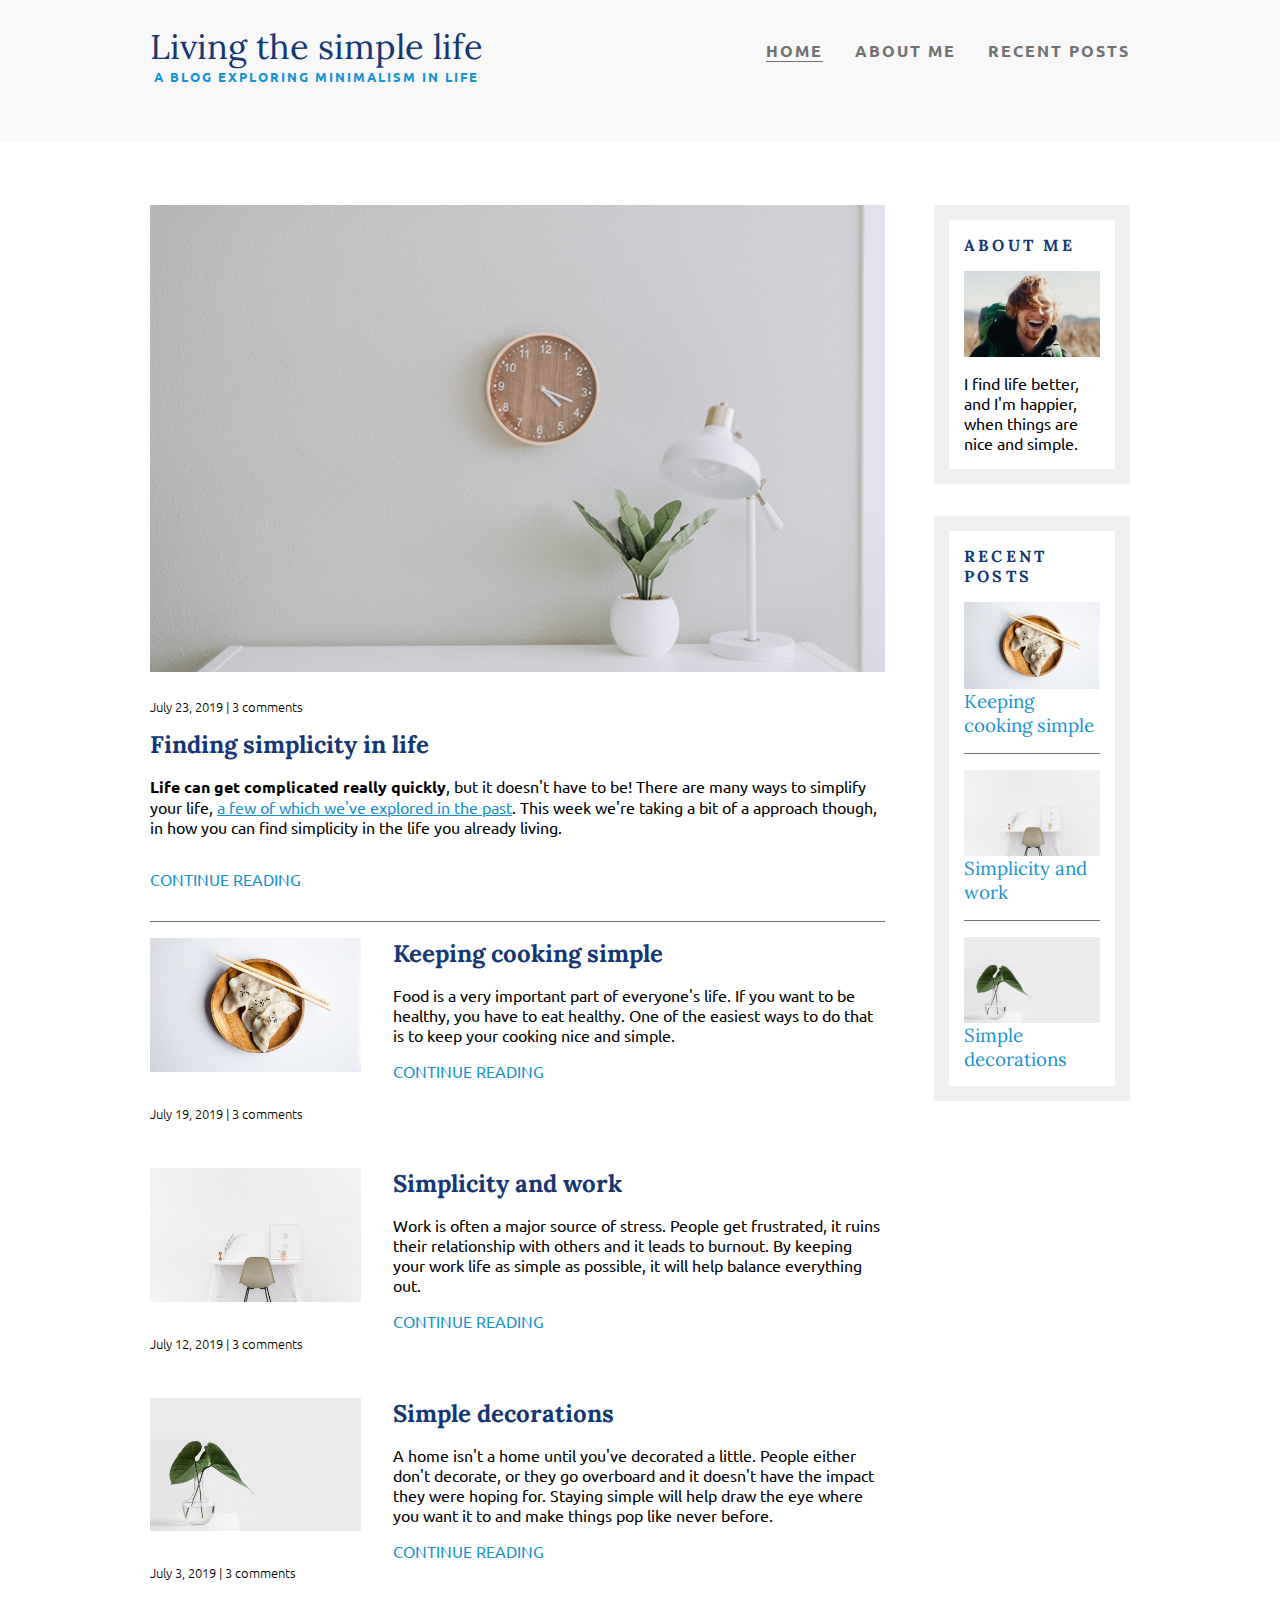
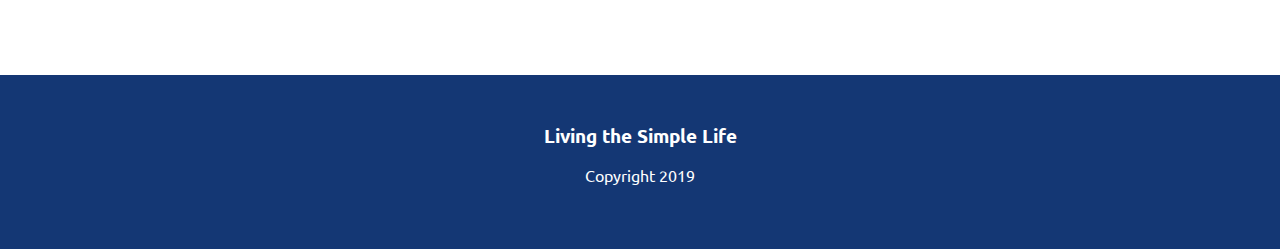
<file: index.html>
<!DOCTYPE html>
<html>
    <head>
        <title>Responsive Website</title>
        <link rel="preconnect" href="https://fonts.gstatic.com">
        <link href="https://fonts.googleapis.com/css2?family=Lora:wght@400;700&display=swap" rel="stylesheet"> 
        <link rel="preconnect" href="https://fonts.gstatic.com">
        <link href="https://fonts.googleapis.com/css2?family=Ubuntu:wght@300;400;700&display=swap" rel="stylesheet"> 
        <link href="css/index.css" rel="stylesheet">
    </head>
    <body>
        <header>
            <div class="container">
                <div class="heading">
                    <h1>Living the simple life</h1>
                    <p class="subhead">A BLOG EXPLORING MINIMALISM IN LIFE</p>
                </div>
                <nav>
                    <ul class="nav">
                        <li class="nav-li"><a href="#" class="current">HOME</a></li>
                        <li class="nav-li"><a href="about.html">ABOUT ME</a></li>
                        <li class="nav-li"><a href="recent-posts.html">RECENT POSTS</a></li>
                    </ul>
                </nav>
            </div>
        </header>

        <div class="container">
            <main role="main">
               <article class="article-featured">
                   <h2>Finding simplicity in life</h2>
                   <img src="images/life.jpg" alt="">
                   <p class="info">July 23, 2019 | 3 comments</p>
                   <p><strong>Life can get complicated really quickly</strong>, but it doesn't have to be! There are many ways to simplify your life, <a href="#">a few of which we've explored in the past</a>. This week we're taking a bit of a approach though, in how you can find simplicity in the life you already living.</p>
                   <p class="cont-space"><a href="#">CONTINUE READING</a></p>
               </article> 

               <article class="article-recent">
                   <div class="article-content">
                       <h2>Keeping cooking simple</h2>
                       <p>Food is a very important part of everyone's life. If you want to be healthy, you have to eat healthy. One of the easiest ways to do that is to keep your cooking nice and simple.</p>
                       <p class="cont-space"><a href="#">CONTINUE READING</a></p>
                   </div>
                   <div class="article-extras">
                       <img src="images/food.jpg" alt=""  class="image-full">
                       <p class="info">July 19, 2019 | 3 comments</p>
                   </div>
               </article>

               <article class="article-recent">
                    <div class="article-content">
                        <h2>Simplicity and work</h2>
                        <p>Work is often a major source of stress. People get frustrated, it ruins their relationship with others and it leads to burnout. By keeping your work life as simple as possible, it will help balance everything out.</p>
                        <p class="cont-space"><a href="#">CONTINUE READING</a></p>
                    </div>
                    <div class="article-extras">
                        <img src="images/work.jpg" alt=""  class="image-full">
                        <p class="info">July 12, 2019 | 3 comments</p>
                    </div>
                </article>

                <article class="article-recent">
                    <div class="article-content">
                        <h2>Simple decorations</h2>
                        <p>A home isn't a home until you've decorated a little. People either don't decorate, or they go overboard and it doesn't have the impact they were hoping for. Staying simple will help draw the eye where you want it to and make things pop like never before.</p>
                        <p class="cont-space"><a href="#">CONTINUE READING</a></p>
                    </div>
                    <div class="article-extras">
                        <img src="images/deco.jpg" alt=""  class="image-full">
                        <p class="info">July 3, 2019 | 3 comments</p>
                    </div>
                </article>
            </main>

            <aside class="sidebar">
                <div class="about">
                    <h3 class="cont-space">ABOUT ME</h3>
                    <p>I find life better, and I'm happier, when things are nice and simple.</p>
                    <img src="images/about-me.jpg" alt="" class="image-full">
                </div>

                <div class="recent-art">
                    <h3 class="cont-space">RECENT POSTS</h3>
                    <div class="wid-recent">
                        <h3 class="wid-recent-title">Keeping cooking simple</h3>
                        <img src="images/food.jpg" alt="" class="image-full">
                    </div>

                    <div class="wid-recent">
                        <h3 class="wid-recent-title">Simplicity and work</h3>
                        <img src="images/work.jpg" alt="" class="image-full">
                    </div>
                    <div class="wid-recent">
                        <h3 class="wid-recent-title">Simple decorations</h3>
                        <img src="images/deco.jpg" alt="" class="image-full">
                    </div>
                </div>

            </aside>
        </div>

        <footer>
            <h3>Living the Simple Life</h3>
            <p>Copyright 2019</p>
        </footer>

    </body>
</html>
</file>
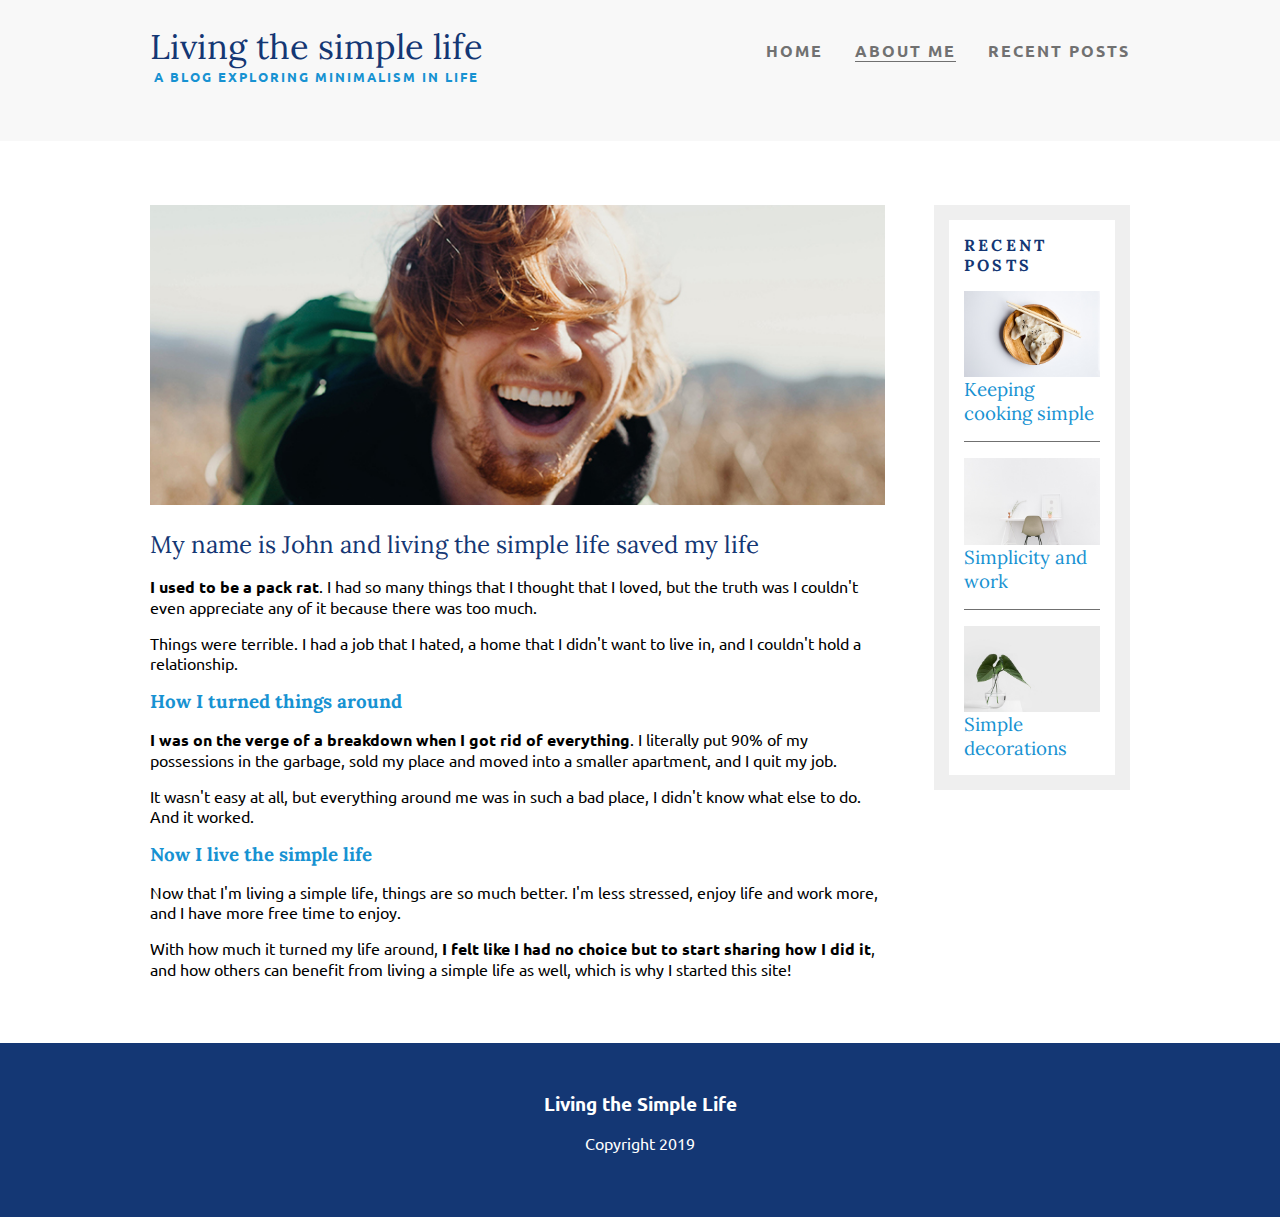
<file: about.html>
<!DOCTYPE html>
<html>
    <head>
        <title>Responsive Website</title>
        <link rel="preconnect" href="https://fonts.gstatic.com">
        <link href="https://fonts.googleapis.com/css2?family=Lora:wght@400;700&display=swap" rel="stylesheet"> 
        <link rel="preconnect" href="https://fonts.gstatic.com">
        <link href="https://fonts.googleapis.com/css2?family=Ubuntu:wght@300;400;700&display=swap" rel="stylesheet"> 
        <link href="css/index.css" rel="stylesheet">
    </head>
    <body>
        <header>
            <div class="container">
                <div class="heading">
                    <h1>Living the simple life</h1>
                    <p class="subhead">A BLOG EXPLORING MINIMALISM IN LIFE</p>
                </div>
                <nav>
                    <ul class="nav">
                        <li class="nav-li"><a href="index.html">HOME</a></li>
                        <li class="nav-li"><a href="#" class="current">ABOUT ME</a></li>
                        <li class="nav-li"><a href="recent-posts.html">RECENT POSTS</a></li>
                    </ul>
                </nav>
            </div>
        </header>

        <div class="container cnt-about">
            <main role="main">
                <img src="images/about-me.jpg" alt="" class="image-full">
                <h2>My name is John and living the simple life saved my life</h2>
                <p><strong>I used to be a pack rat</strong>. I had so many things that I thought that I loved, but the truth was I couldn't even appreciate any of it because there was too much. </p>
                <p>Things were terrible. I had a job that I hated, a home that I didn't want to live in, and I couldn't hold a relationship. </p>
                <h3>How I turned things around </h3>
                <p><strong>I was on the verge of a breakdown when I got rid of everything</strong>. I literally put 90% of my possessions in the garbage, sold my place and moved into a smaller apartment, and I quit my job. </p>
                <p>It wasn't easy at all, but everything around me was in such a bad place, I didn't know what else to do. And it worked. </p>
                <h3>Now I live the simple life </h3>
                <p>Now that I'm living a simple life, things are so much better. I'm less stressed, enjoy life and work more, and I have more free time to enjoy. </p>
                <p>With how much it turned my life around, <strong>I felt like I had no choice but to start sharing how I did it</strong>, and how others can benefit from living a simple life as well, which is why I started this site!</p>
            </main>

            <aside class="sidebar">
                <div class="recent-art">
                    <h3 class="cont-space">RECENT POSTS</h3>
                    <div class="wid-recent">
                        <h3 class="wid-recent-title">Keeping cooking simple</h3>
                        <img src="images/food.jpg" alt="" class="image-full">
                    </div>

                    <div class="wid-recent">
                        <h3 class="wid-recent-title">Simplicity and work</h3>
                        <img src="images/work.jpg" alt="" class="image-full">
                    </div>
                    <div class="wid-recent">
                        <h3 class="wid-recent-title">Simple decorations</h3>
                        <img src="images/deco.jpg" alt="" class="image-full">
                    </div>
                </div>

            </aside>
        </div>

        <footer>
            <h3>Living the Simple Life</h3>
            <p>Copyright 2019</p>
        </footer>

    </body>
</html>
</file>
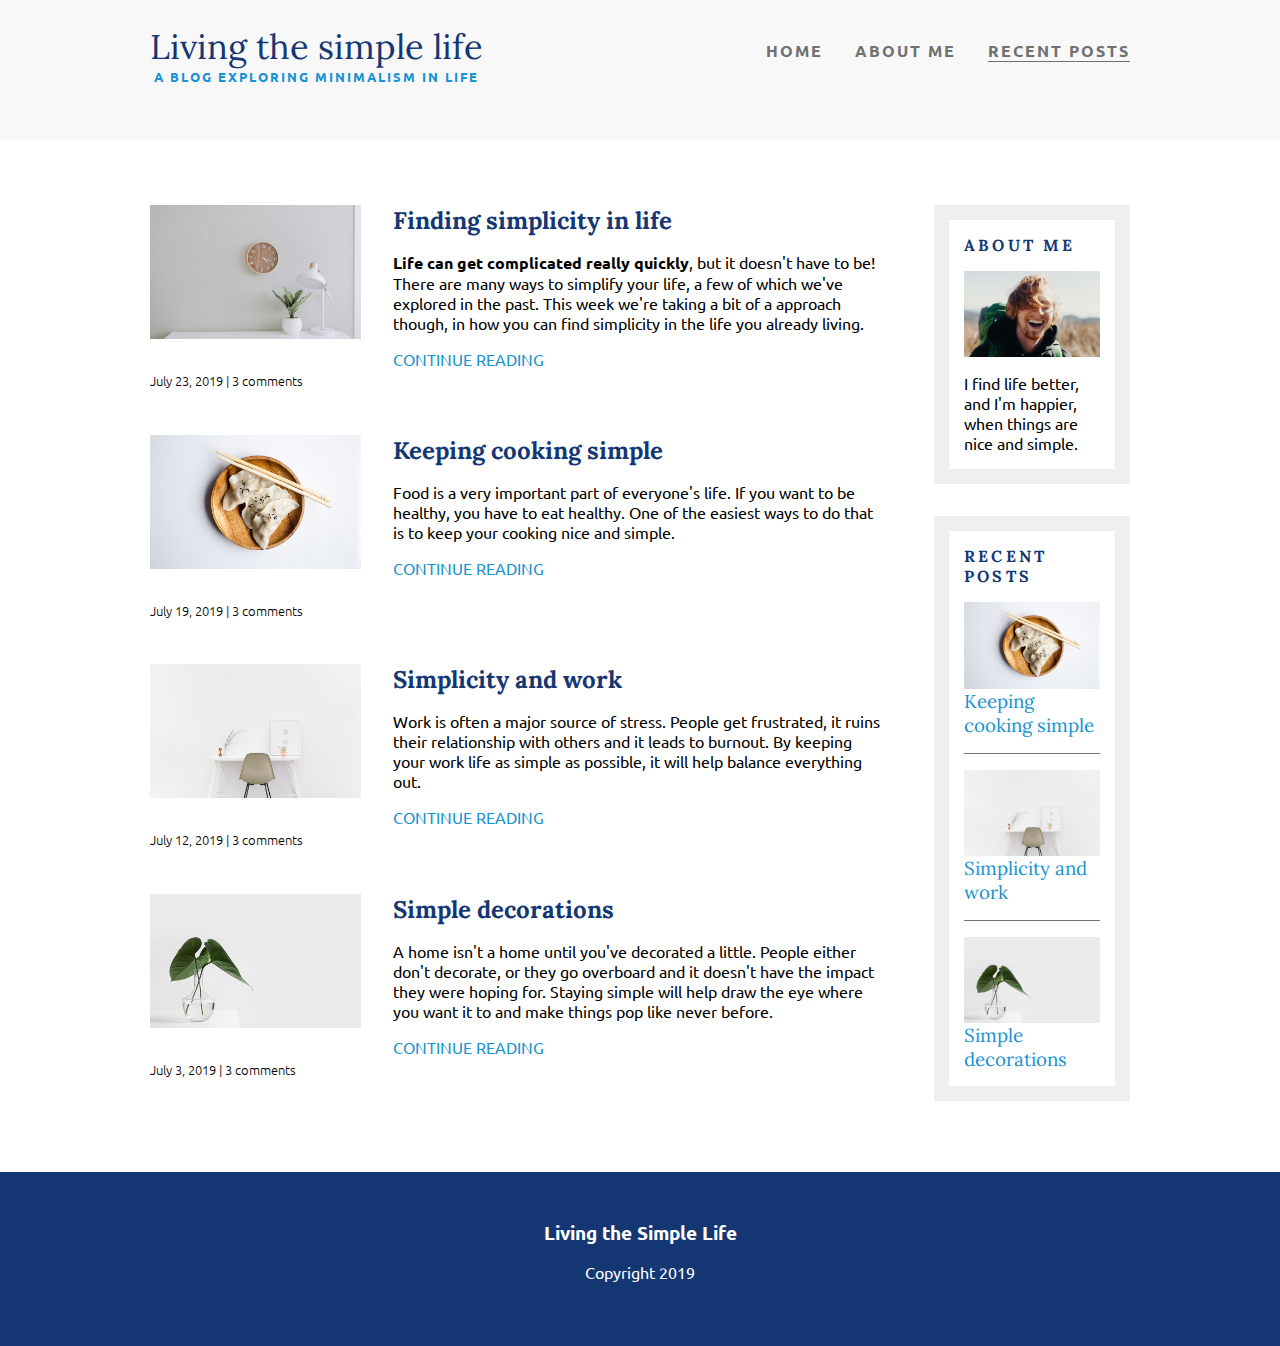
<file: recent-posts.html>
<!DOCTYPE html>
<html>
    <head>
        <title>Responsive Website</title>
        <link rel="preconnect" href="https://fonts.gstatic.com">
        <link href="https://fonts.googleapis.com/css2?family=Lora:wght@400;700&display=swap" rel="stylesheet"> 
        <link rel="preconnect" href="https://fonts.gstatic.com">
        <link href="https://fonts.googleapis.com/css2?family=Ubuntu:wght@300;400;700&display=swap" rel="stylesheet"> 
        <link href="css/index.css" rel="stylesheet">
    </head>
    <body>
        <header>
            <div class="container">
                <div class="heading">
                    <h1>Living the simple life</h1>
                    <p class="subhead">A BLOG EXPLORING MINIMALISM IN LIFE</p>
                </div>
                <nav>
                    <ul class="nav">
                        <li class="nav-li"><a href="index.html">HOME</a></li>
                        <li class="nav-li"><a href="about.html">ABOUT ME</a></li>
                        <li class="nav-li"><a href="recent-posts.html" class="current">RECENT POSTS</a></li>
                    </ul>
                </nav>
            </div>
        </header>

        <div class="container container-recent">
            <main role="main">
               <article class="article-recent article-recent-rec">
                   <div class="article-content">
                        <h2 class="recent-title">Finding simplicity in life</h2>
                        <p><strong>Life can get complicated really quickly</strong>, but it doesn't have to be! There are many ways to simplify your life, a few of which we've explored in the past. This week we're taking a bit of a approach though, in how you can find simplicity in the life you already living.</p>
                        <p class="cont-space"><a href="#">CONTINUE READING</a></p>
                    </div>
                    <div class="article-extras">
                        <img src="images/life.jpg" alt="" class="image-full">
                        <p class="info">July 23, 2019 | 3 comments</p>

                    </div>
                   
               </article> 

               <article class="article-recent">
                   <div class="article-content">
                       <h2>Keeping cooking simple</h2>
                       <p>Food is a very important part of everyone's life. If you want to be healthy, you have to eat healthy. One of the easiest ways to do that is to keep your cooking nice and simple.</p>
                       <p class="cont-space"><a href="#">CONTINUE READING</a></p>
                   </div>
                   <div class="article-extras">
                       <img src="images/food.jpg" alt=""  class="image-full">
                       <p class="info">July 19, 2019 | 3 comments</p>
                   </div>
               </article>

               <article class="article-recent">
                    <div class="article-content">
                        <h2>Simplicity and work</h2>
                        <p>Work is often a major source of stress. People get frustrated, it ruins their relationship with others and it leads to burnout. By keeping your work life as simple as possible, it will help balance everything out.</p>
                        <p class="cont-space"><a href="#">CONTINUE READING</a></p>
                    </div>
                    <div class="article-extras">
                        <img src="images/work.jpg" alt=""  class="image-full">
                        <p class="info">July 12, 2019 | 3 comments</p>
                    </div>
                </article>

                <article class="article-recent">
                    <div class="article-content">
                        <h2>Simple decorations</h2>
                        <p>A home isn't a home until you've decorated a little. People either don't decorate, or they go overboard and it doesn't have the impact they were hoping for. Staying simple will help draw the eye where you want it to and make things pop like never before.</p>
                        <p class="cont-space"><a href="#">CONTINUE READING</a></p>
                    </div>
                    <div class="article-extras">
                        <img src="images/deco.jpg" alt=""  class="image-full">
                        <p class="info">July 3, 2019 | 3 comments</p>
                    </div>
                </article>
            </main>

            <aside class="sidebar">
                <div class="about">
                    <h3 class="cont-space">ABOUT ME</h3>
                    <p>I find life better, and I'm happier, when things are nice and simple.</p>
                    <img src="images/about-me.jpg" alt="" class="image-full">
                </div>

                <div class="recent-art">
                    <h3 class="cont-space">RECENT POSTS</h3>
                    <div class="wid-recent">
                        <h3 class="wid-recent-title">Keeping cooking simple</h3>
                        <img src="images/food.jpg" alt="" class="image-full">
                    </div>

                    <div class="wid-recent">
                        <h3 class="wid-recent-title">Simplicity and work</h3>
                        <img src="images/work.jpg" alt="" class="image-full">
                    </div>
                    <div class="wid-recent">
                        <h3 class="wid-recent-title">Simple decorations</h3>
                        <img src="images/deco.jpg" alt="" class="image-full">
                    </div>
                </div>

            </aside>
        </div>

        <footer>
            <h3>Living the Simple Life</h3>
            <p>Copyright 2019</p>
        </footer>

    </body>
</html>
</file>
<file: css/index.css>
body {
    margin: 0;
    padding: 0;
    font-family: 'Ubuntu', sans-serif;
}

/* /////////////////
/// Typography/////
//////////////// */

header{
    text-align: center;
    background-color: #F8F8F8;
    padding: 1.5em 0;
    margin-bottom: 4em;
}


.heading{
    margin-bottom: 2em;
}

.heading h1{
    margin-top: 0;
}

footer{
    background-color: #143774;
    color: white;
    text-align: center;
    font-family: 'Ubuntu', sans-serif;
    padding: 3em;
    margin-top: 3em;
}
footer h3{
    font-family: 'Ubuntu', sans-serif;
    color: white;
}

h1, h3{
    font-family: 'Lora', serif;
    color: #143774;
}

h1, h2, h3{
    margin: 0;
}



h1{
    font-size: 2.15em;
    margin: 0;
    font-weight: 400;
    color: #143774;
}

img {
    width: 100%;
    display: block;
}



.subhead {
    font-weight: 700;
    font-size: 0.81rem;
    margin:  0 auto;
    letter-spacing: 2px;
    color: #1792D2;
}

.container{
    width: 90%;
    display: flex;
    flex-direction: column;
    max-width: 980px;
    margin: 0  auto;
    justify-content: center;
}

.container-recent{
    padding-top: 0;
}

.container h2{
    color: #143774;
    font-family: 'Lora', serif;
}

.article-recent {
    display: flex;
    flex-direction: column;
    justify-content: center;
}

main {
    margin-bottom: 2em;
}
main img{
    margin: 0;
}

main .cont-space a{
    text-decoration: none;
}
main a:hover{
    color: #143774;
    text-decoration: underline;
}

/* ////////////////////
////// Layout /////////
//////////////////// */

.article-featured{
    display: flex;
    flex-direction: column;
}
.article-featured img{
    order: -1;
}

.article-featured .cont-space{
    padding-bottom: 2em;
    border-bottom: 1px solid #707070;
}

.info{
    font-weight: 300;
    font-size: 0.8rem;
    margin-top: 2em;
    margin-bottom: 1em;
}

.article-featured .info {
    order: -1;
}

.article-recent img{
    margin-bottom: 2em;
}

.article-recent .article-extras {
    order: -1;
}

.about{
    border: 15px solid #efefef;
    padding: 15px;
    padding-bottom: 0;
    margin-bottom: 2em;
    display: flex;
    flex-direction: column;
}

.about h3{
    font-size: 1rem;
    margin-bottom: 1em;
    order: -2;
}
.about img{
    order: -1;
    margin-bottom: 0;
}

.recent-art{
    border: 15px solid #efefef;
    padding: 15px;

}

.recent-art h3{
    color: #1792D2;
    font-weight: 300;
}

.cnt-about h3{
    color: #1792D2;
}

.cnt-about h2{
    font-weight: 400;
}

.wid-recent{
    display: flex;
    flex-direction: column;
}

.wid-recent img{
    order: -1;
    margin-bottom: 0;
    margin-top: 0;
    margin-top: 1em;
    padding-bottom: 0;

}

.wid-recent {
    display: flex;
    flex-direction: column;
    border-bottom: 1px solid #707070;
    padding-bottom: 1em;
}

.wid-recent:last-child{
    border: 0;
    margin-bottom: 0;
    padding-bottom: 0;
}

.sidebar .cont-space {
    font-weight: 700;
    font-size: 1rem;
    letter-spacing: 0.2em;
    color: #1792D2;
}

.sidebar .cont-space{
    color: #143774;
}



/* /////////////////////////
/////// Navigation /////////
/////////////////////////// */

.nav {
    display: flex;
    flex-direction: column;
    align-items: center;
    list-style: none;
    padding-left: 0;
    margin-bottom: 0;
}

.nav-li {
    margin-bottom: 1em;
    font-weight: 700;
    letter-spacing: 2px;
}

.nav-li a{
    text-decoration: none;
    color: #717171;
}

a{
    color: #1792D2;
}

.nav-li a:hover{
    color: #1792D2;
}

.current {
    border-bottom: 1px solid #707070;
}

/* ///////////////////////////
//////// Media Query /////////
////////////////////////////// */

@media (min-width: 650px){
    .container{
        /* margin-top: 3em; */
        flex-direction: row;
        justify-content: space-between;
    }

    .container main{
        width: 75%;
        margin-bottom: 0;
        padding: 0;
    }
    .article-recent {
        margin-bottom: 2em;
    }
    .article-recent-rec .article-content h2{
        padding-top: 0;
        margin-top: 0;
    }

    .container aside{
        min-width: 180px;
        margin-left: 1em;
        width: 20%;
    }

    .nav{
        flex-direction: row;
    }

    .nav-li {
        margin-left: 2em;
    }

    .article-recent{
        flex-direction: row;
    }

    .article-recent .article-content{
        width: 70%;
    }

    .article-recent .article-extras{
        width: 30%;
        margin-right: 2em;
    }

}

.image-full{
    width: 100%;
    max-height: 300px;
    object-fit: cover;
    margin-bottom: 1.5em;
}
</file>
